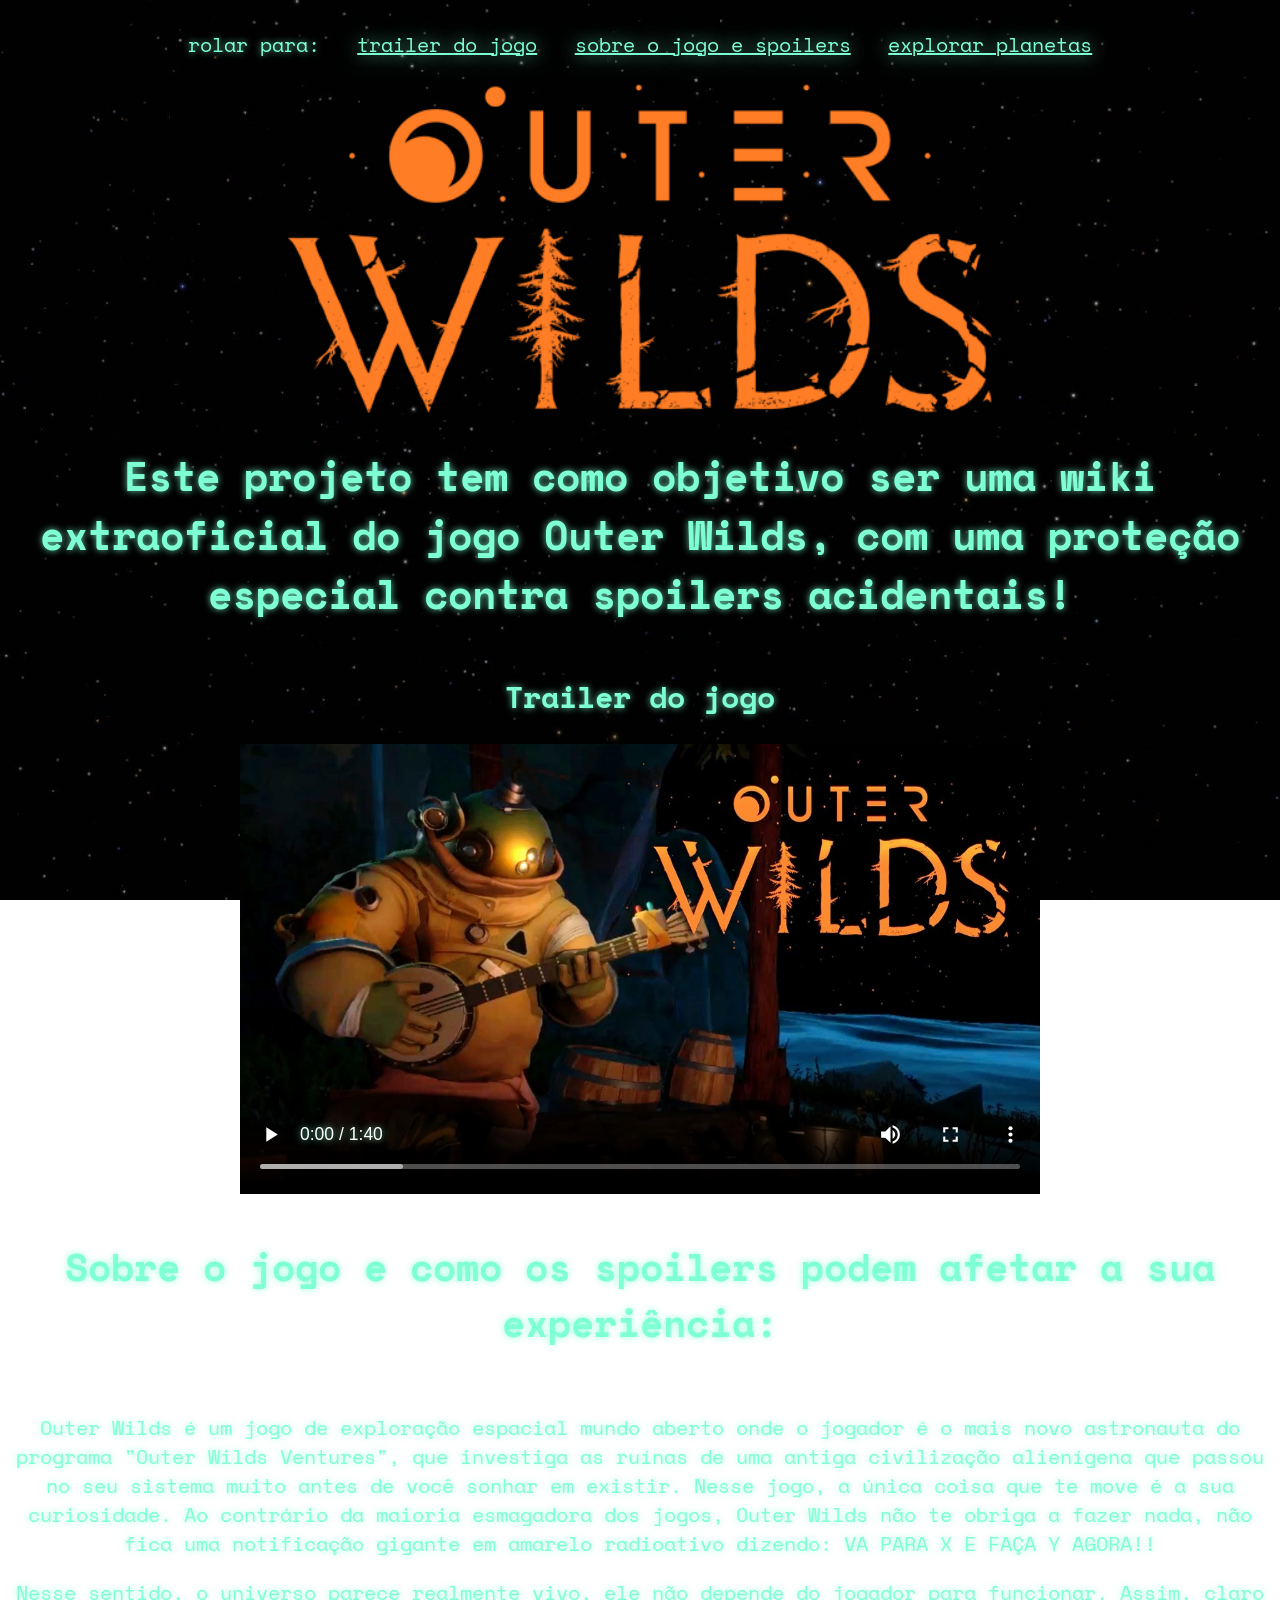
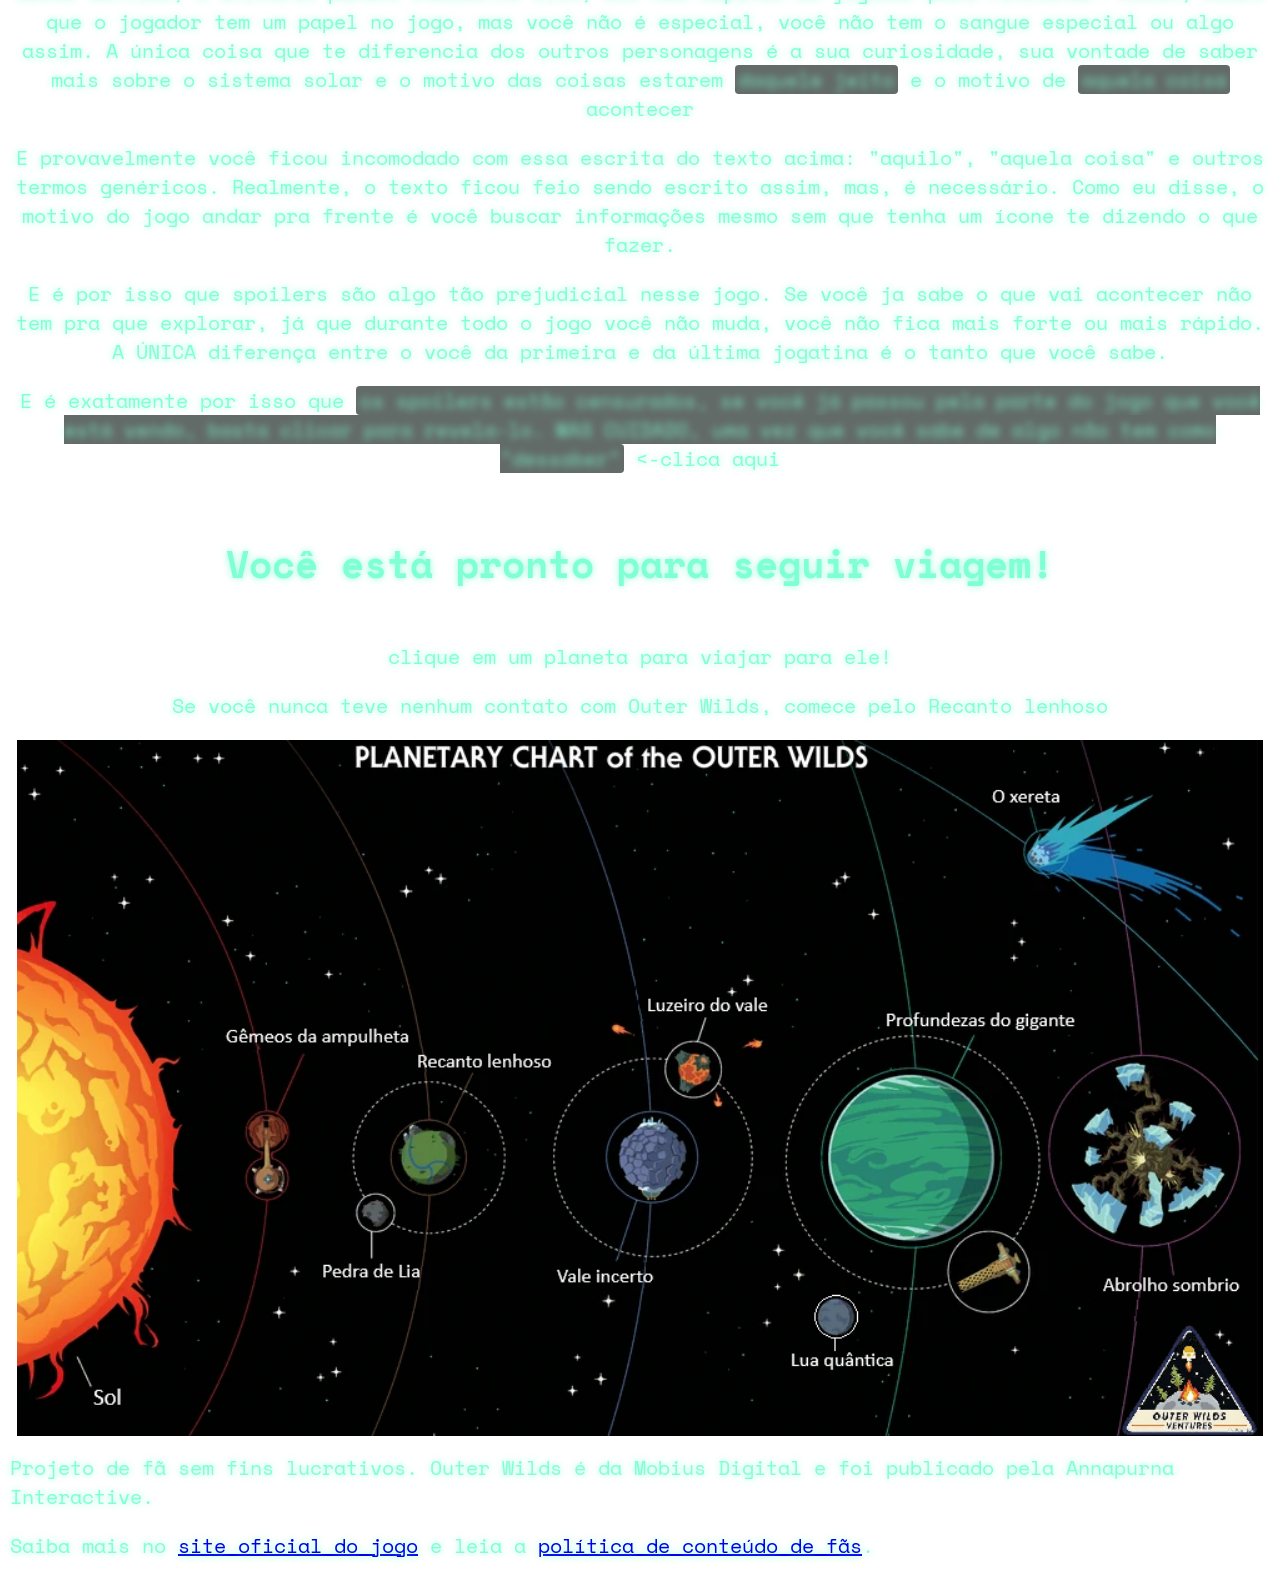
<file: index.html>
<!DOCTYPE html>
<html lang="pt-BR">
<head>
    <meta charset="UTF-8">
    <title>Outer Wilds</title>
    <link href="https://fonts.googleapis.com/css2?family=Space+Mono&display=swap" rel="stylesheet">
    <link rel="icon" type="image/jpg" href="assets/images/favicon.jpg">
    <link rel="stylesheet" href="css/style.css">
</head>
<body>

    <header>
        <!--levar pra um canto especifico da pagina direto-->
            <ul class="listahorizontal rolardentrodapagina">
                <li>rolar para: </li>
                <li><a href="#trailer">trailer do jogo</a></li>
                <li><a href="#sobreojogoespoilers">sobre o jogo e spoilers</a></li>
                <li><a href="#irparaplanetas">explorar planetas</a></li>
            </ul>
        <img src="assets/images/nome.png" alt="nome do jogo estilizado">
        <h1>Este projeto tem como objetivo ser uma wiki extraoficial do jogo Outer Wilds, com uma proteção especial contra spoilers acidentais!</h1>
    </header>

    <main>
        <!--trailer-->
        <section id="trailer">
            <h2>Trailer do jogo</h2>
            <!-- escolhi o preload="metadata" porque o video não precisa ser carregado inteiro assim que a pagina é aberta(o video é opcional), mas, acho interessante que algumas informações basicas sejam carregadas logo. -->
            <video controls width="640" preload="metadata" poster="assets/images/trailer-capa.jpg">
                <source src="assets/video/trailer-reveal.webm" type="video/webm">
                <source src="assets/video/trailer-reveal.mp4" type="video/mp4">
                <!-- não faz sentido colocar legendas nesse video, é so música instrumental -->
                <p>Seu navegador não suporta a reprodução deste vídeo.</p>
            </video>
        </section>
        <!--sobre o jogo-->
        <section id="sobreojogoespoilers">
            <h3 class="letrasmaiores maisespaçobaixo">Sobre o jogo e como os spoilers podem afetar a sua experiência:</h3>
            <p>Outer Wilds é um jogo de exploração espacial mundo aberto onde o jogador é o mais novo astronauta do programa "Outer Wilds Ventures", que investiga as ruínas de uma antiga civilização alienígena que passou no seu sistema muito antes de você sonhar em existir. Nesse jogo, a única coisa que te move é a sua curiosidade.
                Ao contrário da maioria esmagadora dos jogos, Outer Wilds não te obriga a fazer nada, não fica uma notificação gigante em amarelo radioativo dizendo: VA PARA X E FAÇA Y AGORA!!</p>
            <p>Nesse sentido, o universo parece realmente vivo, ele não depende do jogador para funcionar. Assim, claro que o jogador tem um papel no jogo, mas você não é especial, você não tem o sangue especial ou algo assim. A única coisa que te diferencia dos outros personagens é a sua curiosidade, sua vontade de saber mais sobre o sistema solar e o motivo das coisas estarem ||daquele jeito|| e o motivo de ||aquela coisa|| acontecer</p>
            <p>E provavelmente você ficou incomodado com essa escrita do texto acima: "aquilo", "aquela coisa" e outros termos genéricos. Realmente, o texto ficou feio sendo escrito assim, mas, é necessário.
                Como eu disse, o motivo do jogo andar pra frente é você buscar informações mesmo sem que tenha um ícone te dizendo o que fazer.</p>
            <p>E é por isso que spoilers são algo tão prejudicial nesse jogo. Se você ja sabe o que vai acontecer não tem pra que explorar, já que durante todo o jogo você não muda, você não fica mais forte ou mais rápido. A ÚNICA diferença entre o você da primeira e da última jogatina é o tanto que você sabe.</p>
            <p>E é exatamente por isso que ||os spoilers estão censurados, se você já passou pela parte do jogo que você está vendo, basta clicar para revela-lo. MAS CUIDADO, uma vez que você sabe de algo não tem como "dessaber"|| <-clica aqui</p>
        </section>
        <!--viajar-->
        <section id="irparaplanetas">
            <h4 class="letrasmaiores maisespaçocima">Você está pronto para seguir viagem!</h4>
            <p>clique em um planeta para viajar para ele!</p>
            <p>Se você nunca teve nenhum contato com Outer Wilds, comece pelo Recanto lenhoso</p>
            <img src="assets/images/mapa_sistema_solar.png" alt="Sistema solar natal dos hearthianos" usemap="#planetary-chart-of-the-Outer-Wilds">
            <map name="planetary-chart-of-the-Outer-Wilds">
                <area shape="circle" coords="0,333,120" href="planetas-html/sol.html" alt="sol">
                <area shape="circle" coords="200,350,16" href="planetas-html/gemeosdaampulheta.html" alt="gemeos da ampulheta-calido">
                <area shape="circle" coords="200,314,15" href="planetas-html/gemeosdaampulheta.html" alt="gemeos da ampulheta-cinzento">
                <area shape="circle" coords="330,333,22" href="planetas-html/recantolenhoso.html" alt="recanto lenhoso">
                <area shape="circle" coords="286,379,11" href="planetas-html/pedradelia.html" alt="pedra de lia">
                <area shape="circle" coords="508,333,27" href="planetas-html/valeincerto.html" alt="vale incerto">
                <area shape="circle" coords="540,264,15" href="planetas-html/luzeirodovale.html" alt="luzeiro do vale">
                <area shape="circle" coords="716,333,66" href="planetas-html/profundezasdogigante.html" alt="profundezas do gigante">
                <area shape="circle" coords="656,462,15" href="planetas-html/luaquantica.html" alt="lua quantica">
                <area shape="circle" coords="897,333,70" href="planetas-html/abrolhosombrio.html" alt="abrolho sombrio">
                <area shape="circle" coords="820,93,14" href="planetas-html/oxereta.html" alt="o xereta">
            </map>
        </section>
        <footer>
            <p>Projeto de fã sem fins lucrativos. Outer Wilds é da Mobius Digital e foi publicado pela Annapurna Interactive.</p>
            <p>Saiba mais no <a href="https://www.mobiusdigitalgames.com/outer-wilds.html" target="_blank" rel="noopener noreferrer">site oficial do jogo</a> e leia a <a href="https://www.mobiusdigitalgames.com/fan-content-policy.html" target="_blank" rel="noopener noreferrer">política de conteúdo de fãs</a>.</p>
        </footer>
    </main>
    <script src="js/spoiler.js"></script>
</body>
</htmL>
</file>
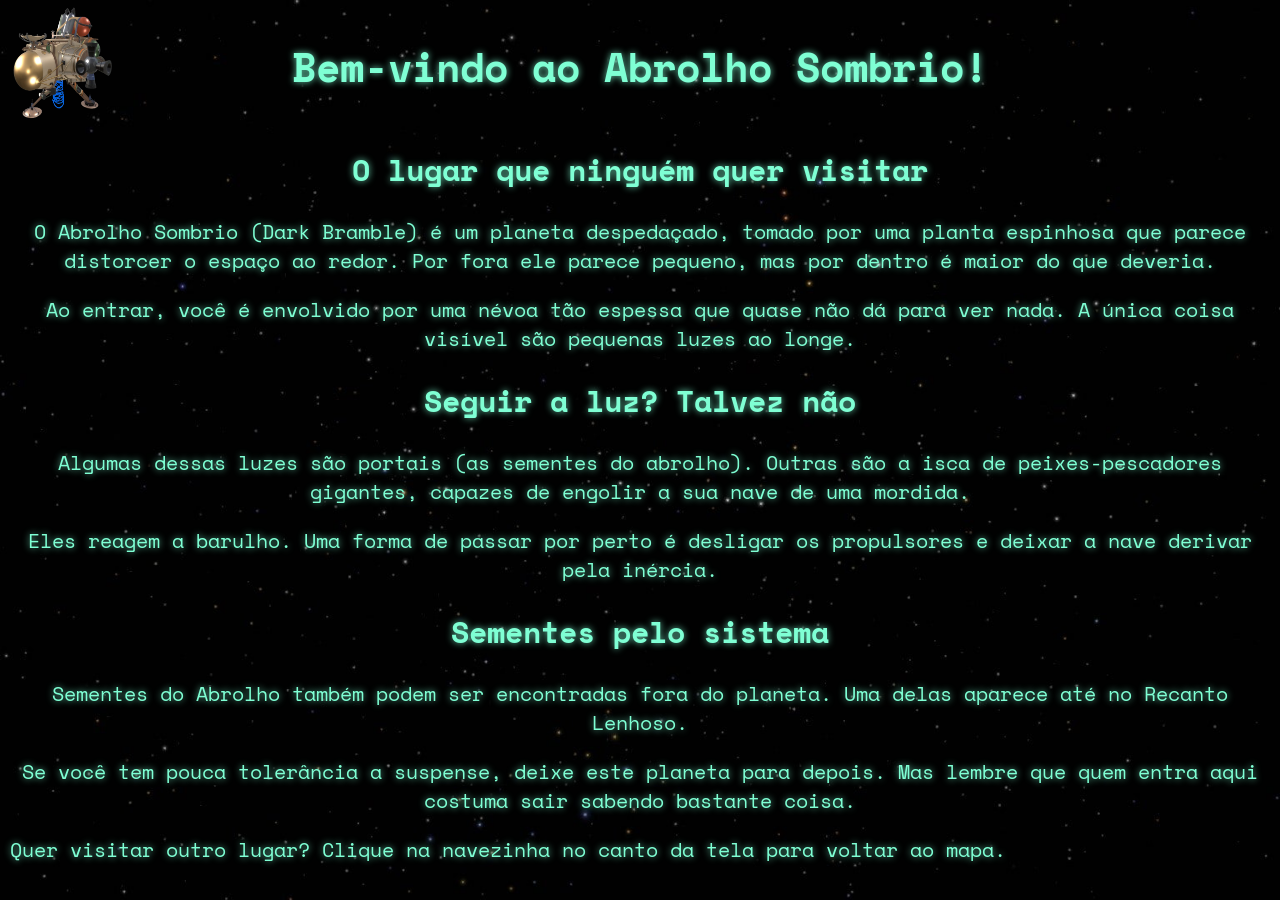
<file: planetas-html/abrolhosombrio.html>
<!DOCTYPE html>
<html lang="pt-BR">
<head>
    <meta charset="UTF-8">
    <meta name="viewport" content="width=device-width, initial-scale=1">
    <title>Outer Wilds - Abrolho Sombrio</title>
    <link href="https://fonts.googleapis.com/css2?family=Space+Mono&display=swap" rel="stylesheet">
    <link rel="icon" type="image/jpeg" href="../assets/images/favicon.jpg">
    <link rel="stylesheet" href="../css/style.css">
</head>
    <body>
        <header>
            <a href="mapa.html" class="botaonave imagemlinkaumenta">
                <img src="../assets/images/naveow.png" alt="Voltar ao mapa do sistema solar" width="400" height="400">
            </a>
            <h1>Bem-vindo ao Abrolho Sombrio!</h1>
        </header>
        <main>
            <section>
                <h2>O lugar que ninguém quer visitar</h2>
                <p>O Abrolho Sombrio (Dark Bramble) é um planeta despedaçado, tomado por uma planta espinhosa que parece distorcer o espaço ao redor. Por fora ele parece pequeno, mas por dentro é maior do que deveria.</p>
                <p>Ao entrar, você é envolvido por uma névoa tão espessa que quase não dá para ver nada. A única coisa visível são pequenas luzes ao longe.</p>
            </section>
            <section>
                <h2>Seguir a luz? Talvez não</h2>
                <p>Algumas dessas luzes são portais (as sementes do abrolho). Outras são a isca de peixes-pescadores gigantes, capazes de engolir a sua nave de uma mordida.</p>
                <p>Eles reagem a barulho. Uma forma de passar por perto é desligar os propulsores e deixar a nave derivar pela inércia.</p>
            </section>
            <section>
                <h2>Sementes pelo sistema</h2>
                <p>Sementes do Abrolho também podem ser encontradas fora do planeta. Uma delas aparece até no Recanto Lenhoso.</p>
                <p>Se você tem pouca tolerância a suspense, deixe este planeta para depois. Mas lembre que quem entra aqui costuma sair sabendo bastante coisa.</p>
            </section>
            <p>Quer visitar outro lugar? Clique na navezinha no canto da tela para voltar ao mapa.</p>
        </main>
        <script src="../js/spoiler.js"></script>
    </body>
</html>
</file>
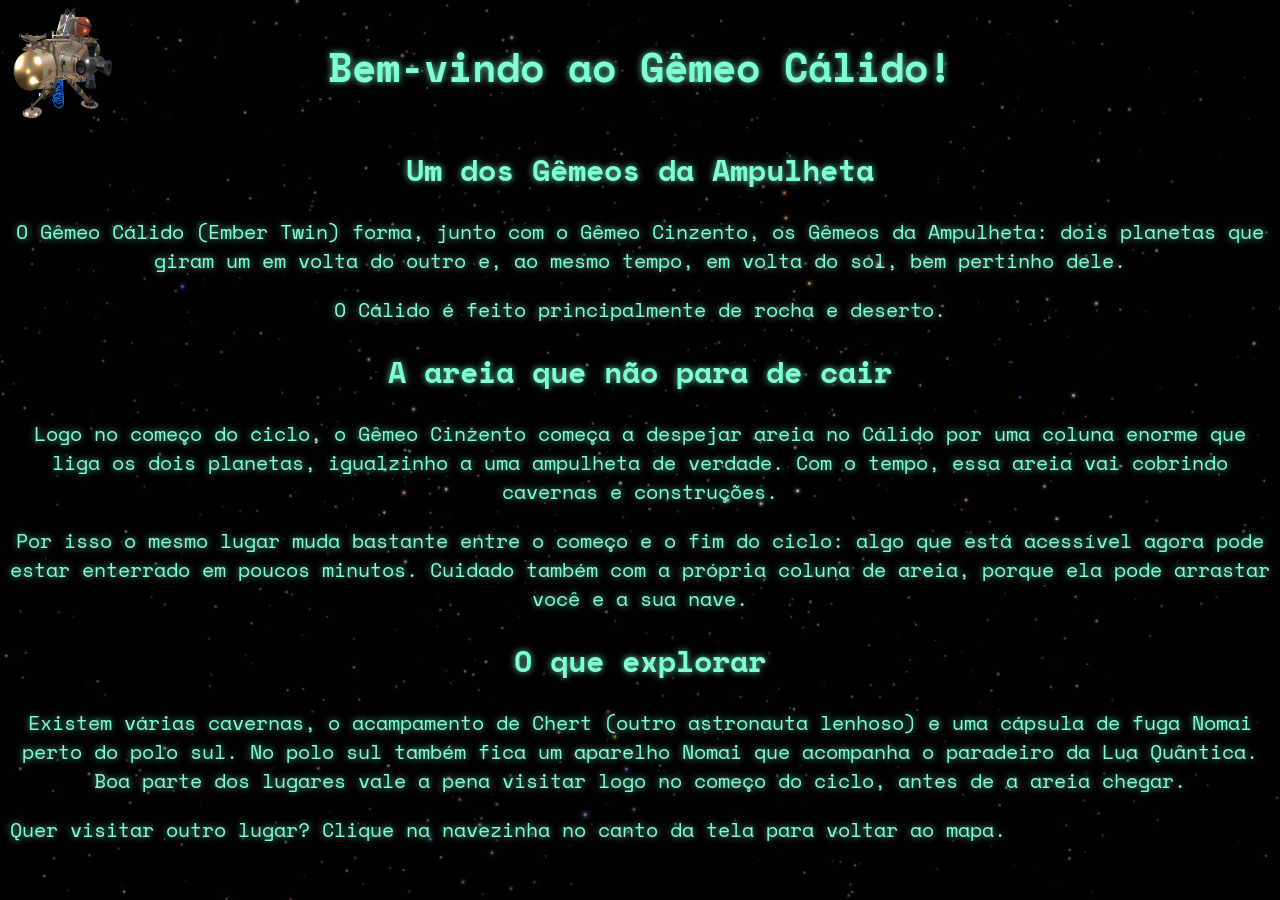
<file: planetas-html/gemeocalido.html>
<!DOCTYPE html>
<html lang="pt-BR">
<head>
    <meta charset="UTF-8">
    <meta name="viewport" content="width=device-width, initial-scale=1">
    <title>Outer Wilds - Gêmeo Cálido</title>
    <link href="https://fonts.googleapis.com/css2?family=Space+Mono&display=swap" rel="stylesheet">
    <link rel="icon" type="image/jpeg" href="../assets/images/favicon.jpg">
    <link rel="stylesheet" href="../css/style.css">
</head>
    <body>
        <header>
            <a href="mapa.html" class="botaonave imagemlinkaumenta">
                <img src="../assets/images/naveow.png" alt="Voltar ao mapa do sistema solar" width="400" height="400">
            </a>
            <h1>Bem-vindo ao Gêmeo Cálido!</h1>
        </header>
        <main>
            <section>
                <h2>Um dos Gêmeos da Ampulheta</h2>
                <p>O Gêmeo Cálido (Ember Twin) forma, junto com o Gêmeo Cinzento, os Gêmeos da Ampulheta: dois planetas que giram um em volta do outro e, ao mesmo tempo, em volta do sol, bem pertinho dele.</p>
                <p>O Cálido é feito principalmente de rocha e deserto.</p>
            </section>
            <section>
                <h2>A areia que não para de cair</h2>
                <p>Logo no começo do ciclo, o Gêmeo Cinzento começa a despejar areia no Cálido por uma coluna enorme que liga os dois planetas, igualzinho a uma ampulheta de verdade. Com o tempo, essa areia vai cobrindo cavernas e construções.</p>
                <p>Por isso o mesmo lugar muda bastante entre o começo e o fim do ciclo: algo que está acessível agora pode estar enterrado em poucos minutos. Cuidado também com a própria coluna de areia, porque ela pode arrastar você e a sua nave.</p>
            </section>
            <section>
                <h2>O que explorar</h2>
                <p>Existem várias cavernas, o acampamento de Chert (outro astronauta lenhoso) e uma cápsula de fuga Nomai perto do polo sul. No polo sul também fica um aparelho Nomai que acompanha o paradeiro da Lua Quântica. Boa parte dos lugares vale a pena visitar logo no começo do ciclo, antes de a areia chegar.</p>
            </section>
            <p>Quer visitar outro lugar? Clique na navezinha no canto da tela para voltar ao mapa.</p>
        </main>
        <script src="../js/spoiler.js"></script>
    </body>
</html>
</file>
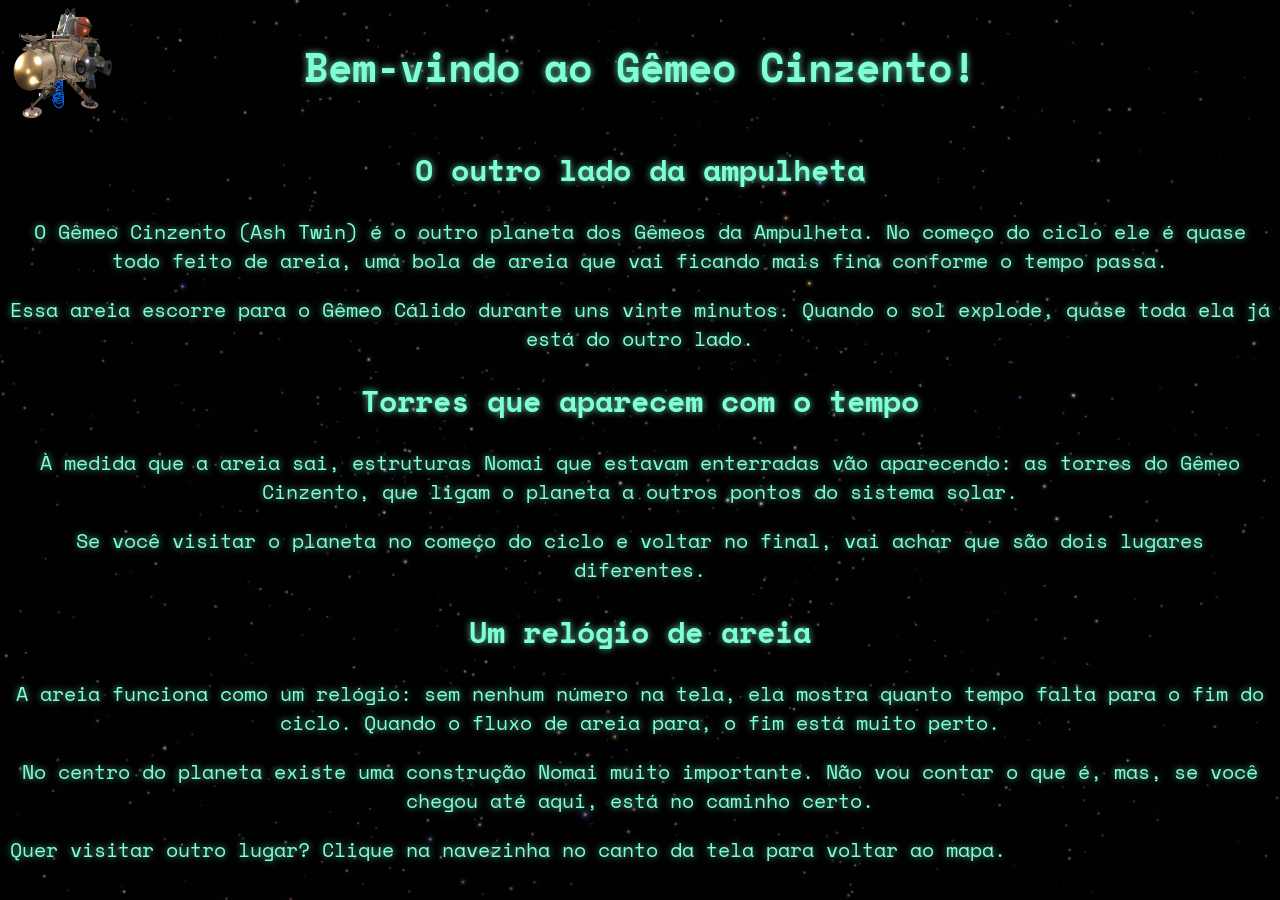
<file: planetas-html/gemeocinzento.html>
<!DOCTYPE html>
<html lang="pt-BR">
<head>
    <meta charset="UTF-8">
    <meta name="viewport" content="width=device-width, initial-scale=1">
    <title>Outer Wilds - Gêmeo Cinzento</title>
    <link href="https://fonts.googleapis.com/css2?family=Space+Mono&display=swap" rel="stylesheet">
    <link rel="icon" type="image/jpeg" href="../assets/images/favicon.jpg">
    <link rel="stylesheet" href="../css/style.css">
</head>
    <body>
        <header>
            <a href="mapa.html" class="botaonave imagemlinkaumenta">
                <img src="../assets/images/naveow.png" alt="Voltar ao mapa do sistema solar" width="400" height="400">
            </a>
            <h1>Bem-vindo ao Gêmeo Cinzento!</h1>
        </header>
        <main>
            <section>
                <h2>O outro lado da ampulheta</h2>
                <p>O Gêmeo Cinzento (Ash Twin) é o outro planeta dos Gêmeos da Ampulheta. No começo do ciclo ele é quase todo feito de areia, uma bola de areia que vai ficando mais fina conforme o tempo passa.</p>
                <p>Essa areia escorre para o Gêmeo Cálido durante uns vinte minutos. Quando o sol explode, quase toda ela já está do outro lado.</p>
            </section>
            <section>
                <h2>Torres que aparecem com o tempo</h2>
                <p>À medida que a areia sai, estruturas Nomai que estavam enterradas vão aparecendo: as torres do Gêmeo Cinzento, que ligam o planeta a outros pontos do sistema solar.</p>
                <p>Se você visitar o planeta no começo do ciclo e voltar no final, vai achar que são dois lugares diferentes.</p>
            </section>
            <section>
                <h2>Um relógio de areia</h2>
                <p>A areia funciona como um relógio: sem nenhum número na tela, ela mostra quanto tempo falta para o fim do ciclo. Quando o fluxo de areia para, o fim está muito perto.</p>
                <p>No centro do planeta existe uma construção Nomai muito importante. Não vou contar o que é, mas, se você chegou até aqui, está no caminho certo.</p>
            </section>
            <p>Quer visitar outro lugar? Clique na navezinha no canto da tela para voltar ao mapa.</p>
        </main>
        <script src="../js/spoiler.js"></script>
    </body>
</html>
</file>
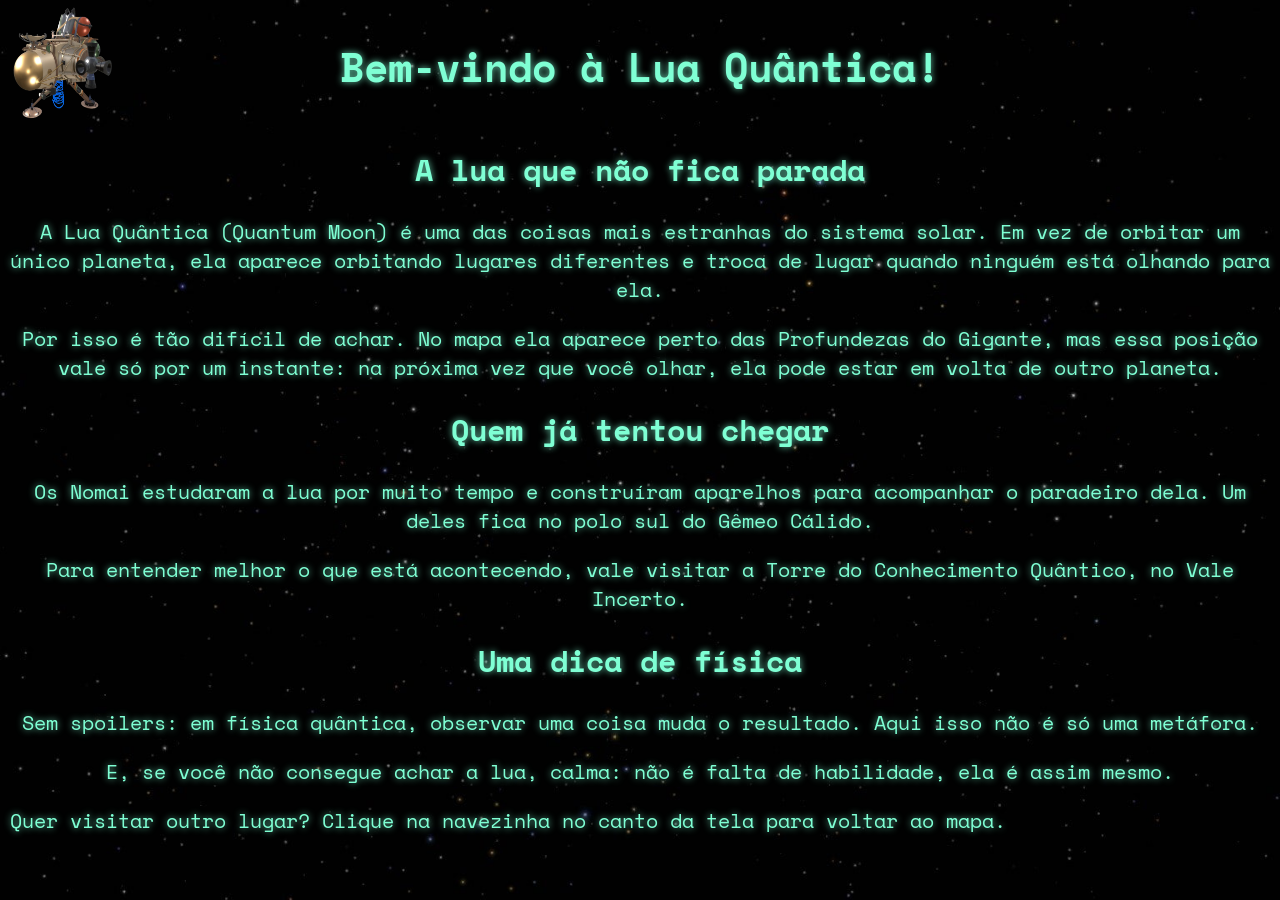
<file: planetas-html/luaquantica.html>
<!DOCTYPE html>
<html lang="pt-BR">
<head>
    <meta charset="UTF-8">
    <meta name="viewport" content="width=device-width, initial-scale=1">
    <title>Outer Wilds - Lua Quântica</title>
    <link href="https://fonts.googleapis.com/css2?family=Space+Mono&display=swap" rel="stylesheet">
    <link rel="icon" type="image/jpeg" href="../assets/images/favicon.jpg">
    <link rel="stylesheet" href="../css/style.css">
</head>
    <body>
        <header>
            <a href="mapa.html" class="botaonave imagemlinkaumenta">
                <img src="../assets/images/naveow.png" alt="Voltar ao mapa do sistema solar" width="400" height="400">
            </a>
            <h1>Bem-vindo à Lua Quântica!</h1>
        </header>
        <main>
            <section>
                <h2>A lua que não fica parada</h2>
                <p>A Lua Quântica (Quantum Moon) é uma das coisas mais estranhas do sistema solar. Em vez de orbitar um único planeta, ela aparece orbitando lugares diferentes e troca de lugar quando ninguém está olhando para ela.</p>
                <p>Por isso é tão difícil de achar. No mapa ela aparece perto das Profundezas do Gigante, mas essa posição vale só por um instante: na próxima vez que você olhar, ela pode estar em volta de outro planeta.</p>
            </section>
            <section>
                <h2>Quem já tentou chegar</h2>
                <p>Os Nomai estudaram a lua por muito tempo e construíram aparelhos para acompanhar o paradeiro dela. Um deles fica no polo sul do Gêmeo Cálido.</p>
                <p>Para entender melhor o que está acontecendo, vale visitar a Torre do Conhecimento Quântico, no Vale Incerto.</p>
            </section>
            <section>
                <h2>Uma dica de física</h2>
                <p>Sem spoilers: em física quântica, observar uma coisa muda o resultado. Aqui isso não é só uma metáfora.</p>
                <p>E, se você não consegue achar a lua, calma: não é falta de habilidade, ela é assim mesmo.</p>
            </section>
            <p>Quer visitar outro lugar? Clique na navezinha no canto da tela para voltar ao mapa.</p>
        </main>
        <script src="../js/spoiler.js"></script>
    </body>
</html>
</file>
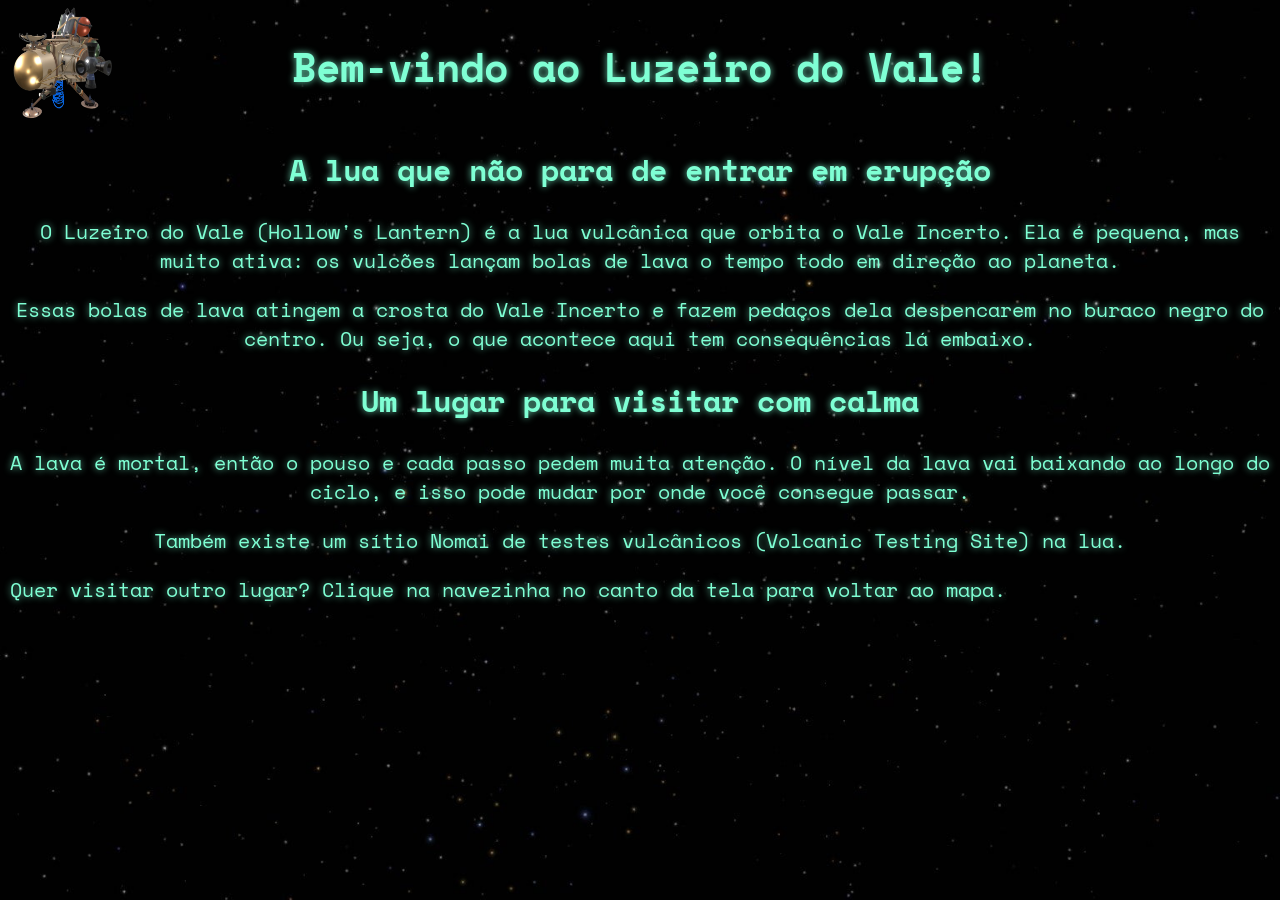
<file: planetas-html/luzeirodovale.html>
<!DOCTYPE html>
<html lang="pt-BR">
<head>
    <meta charset="UTF-8">
    <meta name="viewport" content="width=device-width, initial-scale=1">
    <title>Outer Wilds - Luzeiro do Vale</title>
    <link href="https://fonts.googleapis.com/css2?family=Space+Mono&display=swap" rel="stylesheet">
    <link rel="icon" type="image/jpeg" href="../assets/images/favicon.jpg">
    <link rel="stylesheet" href="../css/style.css">
</head>
    <body>
        <header>
            <a href="mapa.html" class="botaonave imagemlinkaumenta">
                <img src="../assets/images/naveow.png" alt="Voltar ao mapa do sistema solar" width="400" height="400">
            </a>
            <h1>Bem-vindo ao Luzeiro do Vale!</h1>
        </header>
        <main>
            <section>
                <h2>A lua que não para de entrar em erupção</h2>
                <p>O Luzeiro do Vale (Hollow's Lantern) é a lua vulcânica que orbita o Vale Incerto. Ela é pequena, mas muito ativa: os vulcões lançam bolas de lava o tempo todo em direção ao planeta.</p>
                <p>Essas bolas de lava atingem a crosta do Vale Incerto e fazem pedaços dela despencarem no buraco negro do centro. Ou seja, o que acontece aqui tem consequências lá embaixo.</p>
            </section>
            <section>
                <h2>Um lugar para visitar com calma</h2>
                <p>A lava é mortal, então o pouso e cada passo pedem muita atenção. O nível da lava vai baixando ao longo do ciclo, e isso pode mudar por onde você consegue passar.</p>
                <p>Também existe um sítio Nomai de testes vulcânicos (Volcanic Testing Site) na lua.</p>
            </section>
            <p>Quer visitar outro lugar? Clique na navezinha no canto da tela para voltar ao mapa.</p>
        </main>
        <script src="../js/spoiler.js"></script>
    </body>
</html>
</file>
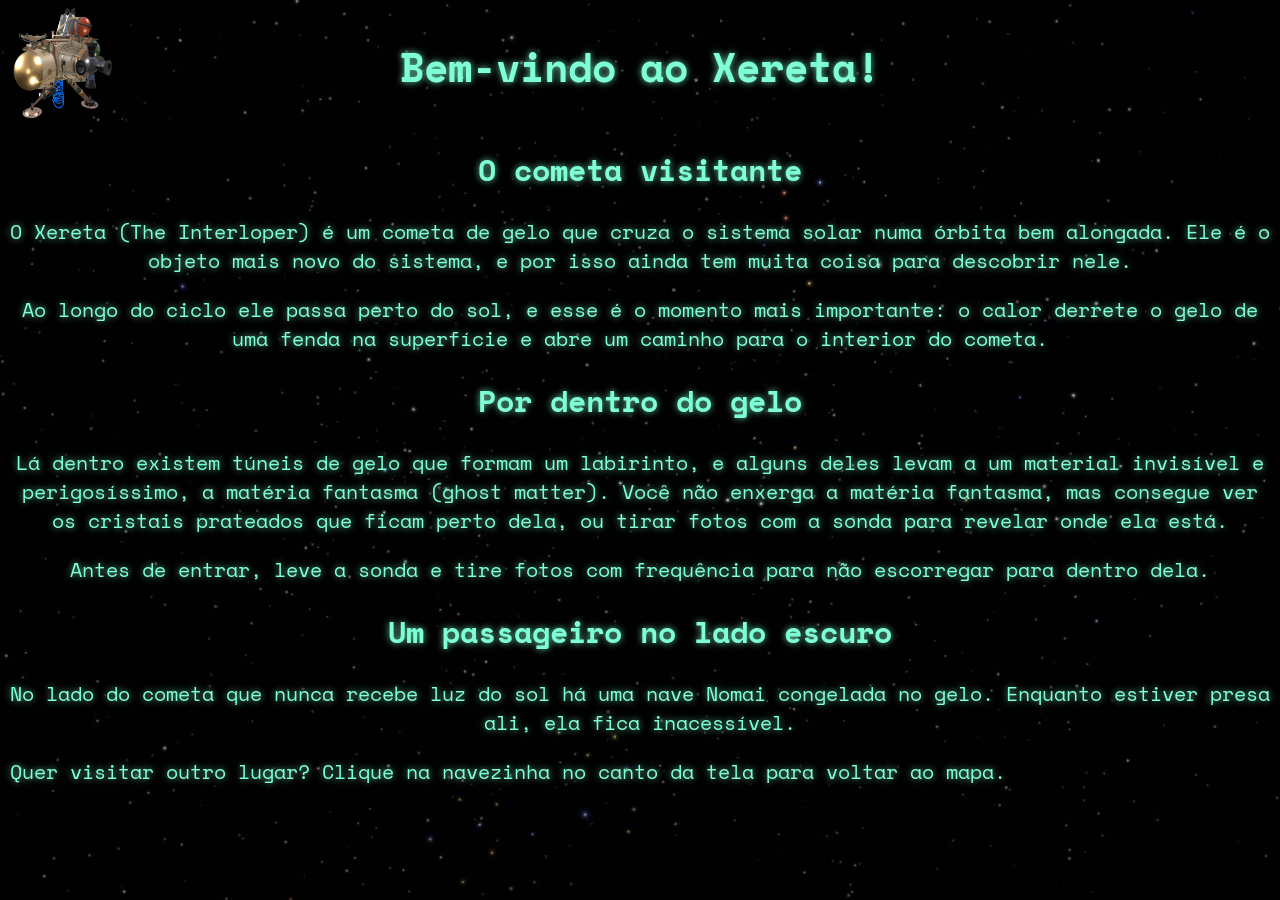
<file: planetas-html/oxereta.html>
<!DOCTYPE html>
<html lang="pt-BR">
<head>
    <meta charset="UTF-8">
    <meta name="viewport" content="width=device-width, initial-scale=1">
    <title>Outer Wilds - O Xereta</title>
    <link href="https://fonts.googleapis.com/css2?family=Space+Mono&display=swap" rel="stylesheet">
    <link rel="icon" type="image/jpeg" href="../assets/images/favicon.jpg">
    <link rel="stylesheet" href="../css/style.css">
</head>
    <body>
        <header>
            <a href="mapa.html" class="botaonave imagemlinkaumenta">
                <img src="../assets/images/naveow.png" alt="Voltar ao mapa do sistema solar" width="400" height="400">
            </a>
            <h1>Bem-vindo ao Xereta!</h1>
        </header>
        <main>
            <section>
                <h2>O cometa visitante</h2>
                <p>O Xereta (The Interloper) é um cometa de gelo que cruza o sistema solar numa órbita bem alongada. Ele é o objeto mais novo do sistema, e por isso ainda tem muita coisa para descobrir nele.</p>
                <p>Ao longo do ciclo ele passa perto do sol, e esse é o momento mais importante: o calor derrete o gelo de uma fenda na superfície e abre um caminho para o interior do cometa.</p>
            </section>
            <section>
                <h2>Por dentro do gelo</h2>
                <p>Lá dentro existem túneis de gelo que formam um labirinto, e alguns deles levam a um material invisível e perigosíssimo, a matéria fantasma (ghost matter). Você não enxerga a matéria fantasma, mas consegue ver os cristais prateados que ficam perto dela, ou tirar fotos com a sonda para revelar onde ela está.</p>
                <p>Antes de entrar, leve a sonda e tire fotos com frequência para não escorregar para dentro dela.</p>
            </section>
            <section>
                <h2>Um passageiro no lado escuro</h2>
                <p>No lado do cometa que nunca recebe luz do sol há uma nave Nomai congelada no gelo. Enquanto estiver presa ali, ela fica inacessível.</p>
            </section>
            <p>Quer visitar outro lugar? Clique na navezinha no canto da tela para voltar ao mapa.</p>
        </main>
        <script src="../js/spoiler.js"></script>
    </body>
</html>
</file>
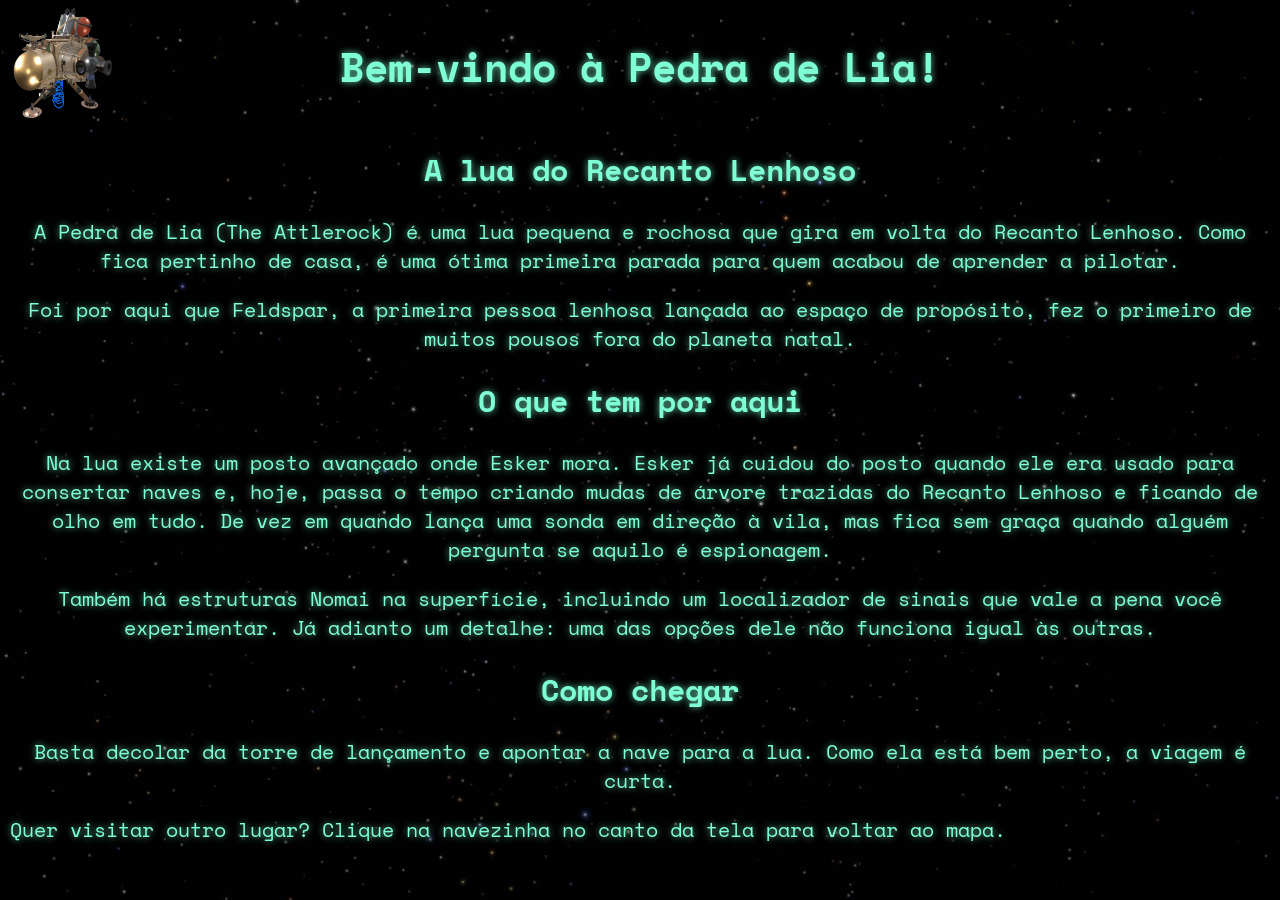
<file: planetas-html/pedradelia.html>
<!DOCTYPE html>
<html lang="pt-BR">
<head>
    <meta charset="UTF-8">
    <meta name="viewport" content="width=device-width, initial-scale=1">
    <title>Outer Wilds - Pedra de Lia</title>
    <link href="https://fonts.googleapis.com/css2?family=Space+Mono&display=swap" rel="stylesheet">
    <link rel="icon" type="image/jpeg" href="../assets/images/favicon.jpg">
    <link rel="stylesheet" href="../css/style.css">
</head>
    <body>
        <header>
            <a href="mapa.html" class="botaonave imagemlinkaumenta">
                <img src="../assets/images/naveow.png" alt="Voltar ao mapa do sistema solar" width="400" height="400">
            </a>
            <h1>Bem-vindo à Pedra de Lia!</h1>
        </header>
        <main>
            <section>
                <h2>A lua do Recanto Lenhoso</h2>
                <p>A Pedra de Lia (The Attlerock) é uma lua pequena e rochosa que gira em volta do Recanto Lenhoso. Como fica pertinho de casa, é uma ótima primeira parada para quem acabou de aprender a pilotar.</p>
                <p>Foi por aqui que Feldspar, a primeira pessoa lenhosa lançada ao espaço de propósito, fez o primeiro de muitos pousos fora do planeta natal.</p>
            </section>
            <section>
                <h2>O que tem por aqui</h2>
                <p>Na lua existe um posto avançado onde Esker mora. Esker já cuidou do posto quando ele era usado para consertar naves e, hoje, passa o tempo criando mudas de árvore trazidas do Recanto Lenhoso e ficando de olho em tudo. De vez em quando lança uma sonda em direção à vila, mas fica sem graça quando alguém pergunta se aquilo é espionagem.</p>
                <p>Também há estruturas Nomai na superfície, incluindo um localizador de sinais que vale a pena você experimentar. Já adianto um detalhe: uma das opções dele não funciona igual às outras.</p>
            </section>
            <section>
                <h2>Como chegar</h2>
                <p>Basta decolar da torre de lançamento e apontar a nave para a lua. Como ela está bem perto, a viagem é curta.</p>
            </section>
            <p>Quer visitar outro lugar? Clique na navezinha no canto da tela para voltar ao mapa.</p>
        </main>
        <script src="../js/spoiler.js"></script>
    </body>
</html>
</file>
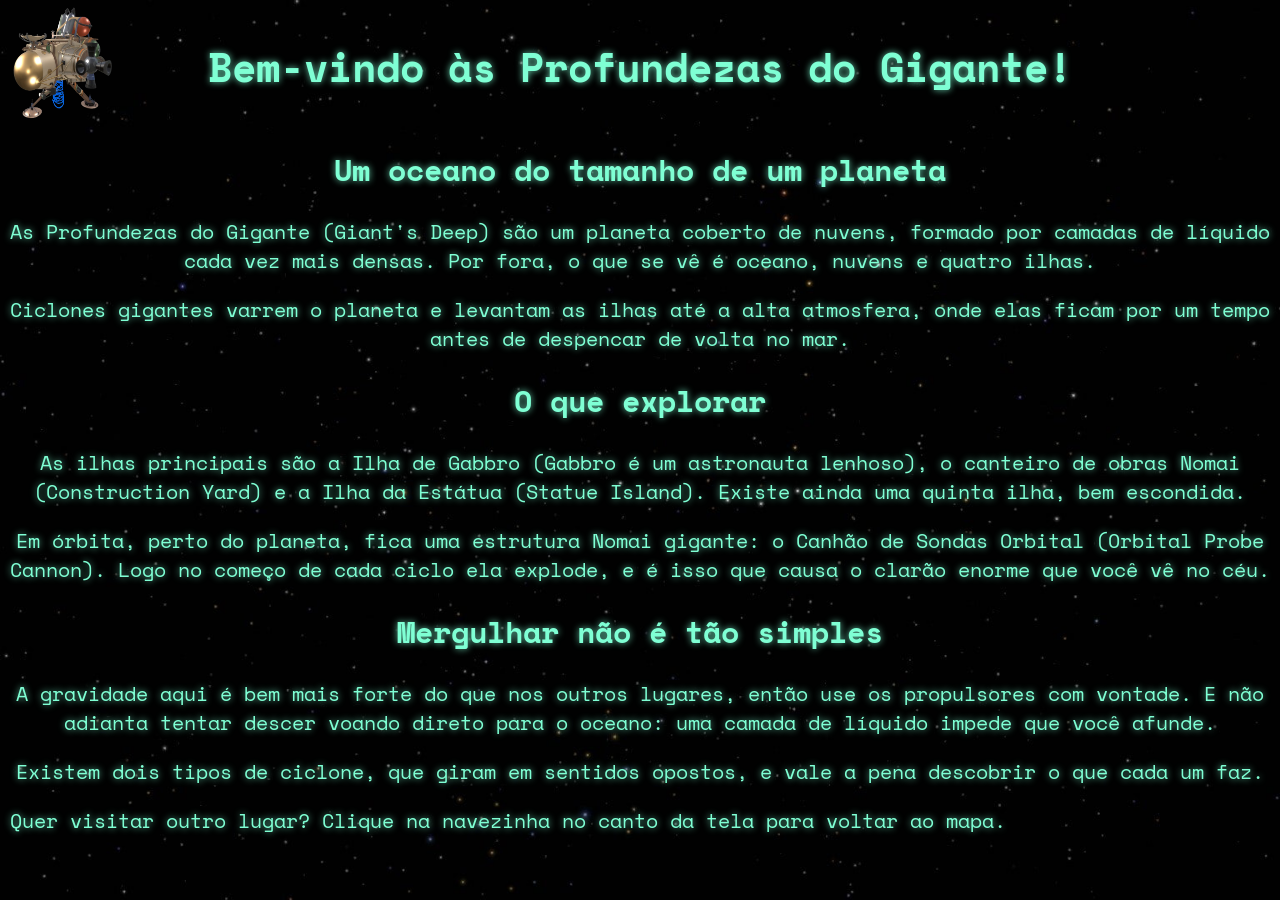
<file: planetas-html/profundezasdogigante.html>
<!DOCTYPE html>
<html lang="pt-BR">
<head>
    <meta charset="UTF-8">
    <meta name="viewport" content="width=device-width, initial-scale=1">
    <title>Outer Wilds - Profundezas do Gigante</title>
    <link href="https://fonts.googleapis.com/css2?family=Space+Mono&display=swap" rel="stylesheet">
    <link rel="icon" type="image/jpeg" href="../assets/images/favicon.jpg">
    <link rel="stylesheet" href="../css/style.css">
</head>
    <body>
        <header>
            <a href="mapa.html" class="botaonave imagemlinkaumenta">
                <img src="../assets/images/naveow.png" alt="Voltar ao mapa do sistema solar" width="400" height="400">
            </a>
            <h1>Bem-vindo às Profundezas do Gigante!</h1>
        </header>
        <main>
            <section>
                <h2>Um oceano do tamanho de um planeta</h2>
                <p>As Profundezas do Gigante (Giant's Deep) são um planeta coberto de nuvens, formado por camadas de líquido cada vez mais densas. Por fora, o que se vê é oceano, nuvens e quatro ilhas.</p>
                <p>Ciclones gigantes varrem o planeta e levantam as ilhas até a alta atmosfera, onde elas ficam por um tempo antes de despencar de volta no mar.</p>
            </section>
            <section>
                <h2>O que explorar</h2>
                <p>As ilhas principais são a Ilha de Gabbro (Gabbro é um astronauta lenhoso), o canteiro de obras Nomai (Construction Yard) e a Ilha da Estátua (Statue Island). Existe ainda uma quinta ilha, bem escondida.</p>
                <p>Em órbita, perto do planeta, fica uma estrutura Nomai gigante: o Canhão de Sondas Orbital (Orbital Probe Cannon). Logo no começo de cada ciclo ela explode, e é isso que causa o clarão enorme que você vê no céu.</p>
            </section>
            <section>
                <h2>Mergulhar não é tão simples</h2>
                <p>A gravidade aqui é bem mais forte do que nos outros lugares, então use os propulsores com vontade. E não adianta tentar descer voando direto para o oceano: uma camada de líquido impede que você afunde.</p>
                <p>Existem dois tipos de ciclone, que giram em sentidos opostos, e vale a pena descobrir o que cada um faz.</p>
            </section>
            <p>Quer visitar outro lugar? Clique na navezinha no canto da tela para voltar ao mapa.</p>
        </main>
        <script src="../js/spoiler.js"></script>
    </body>
</html>
</file>
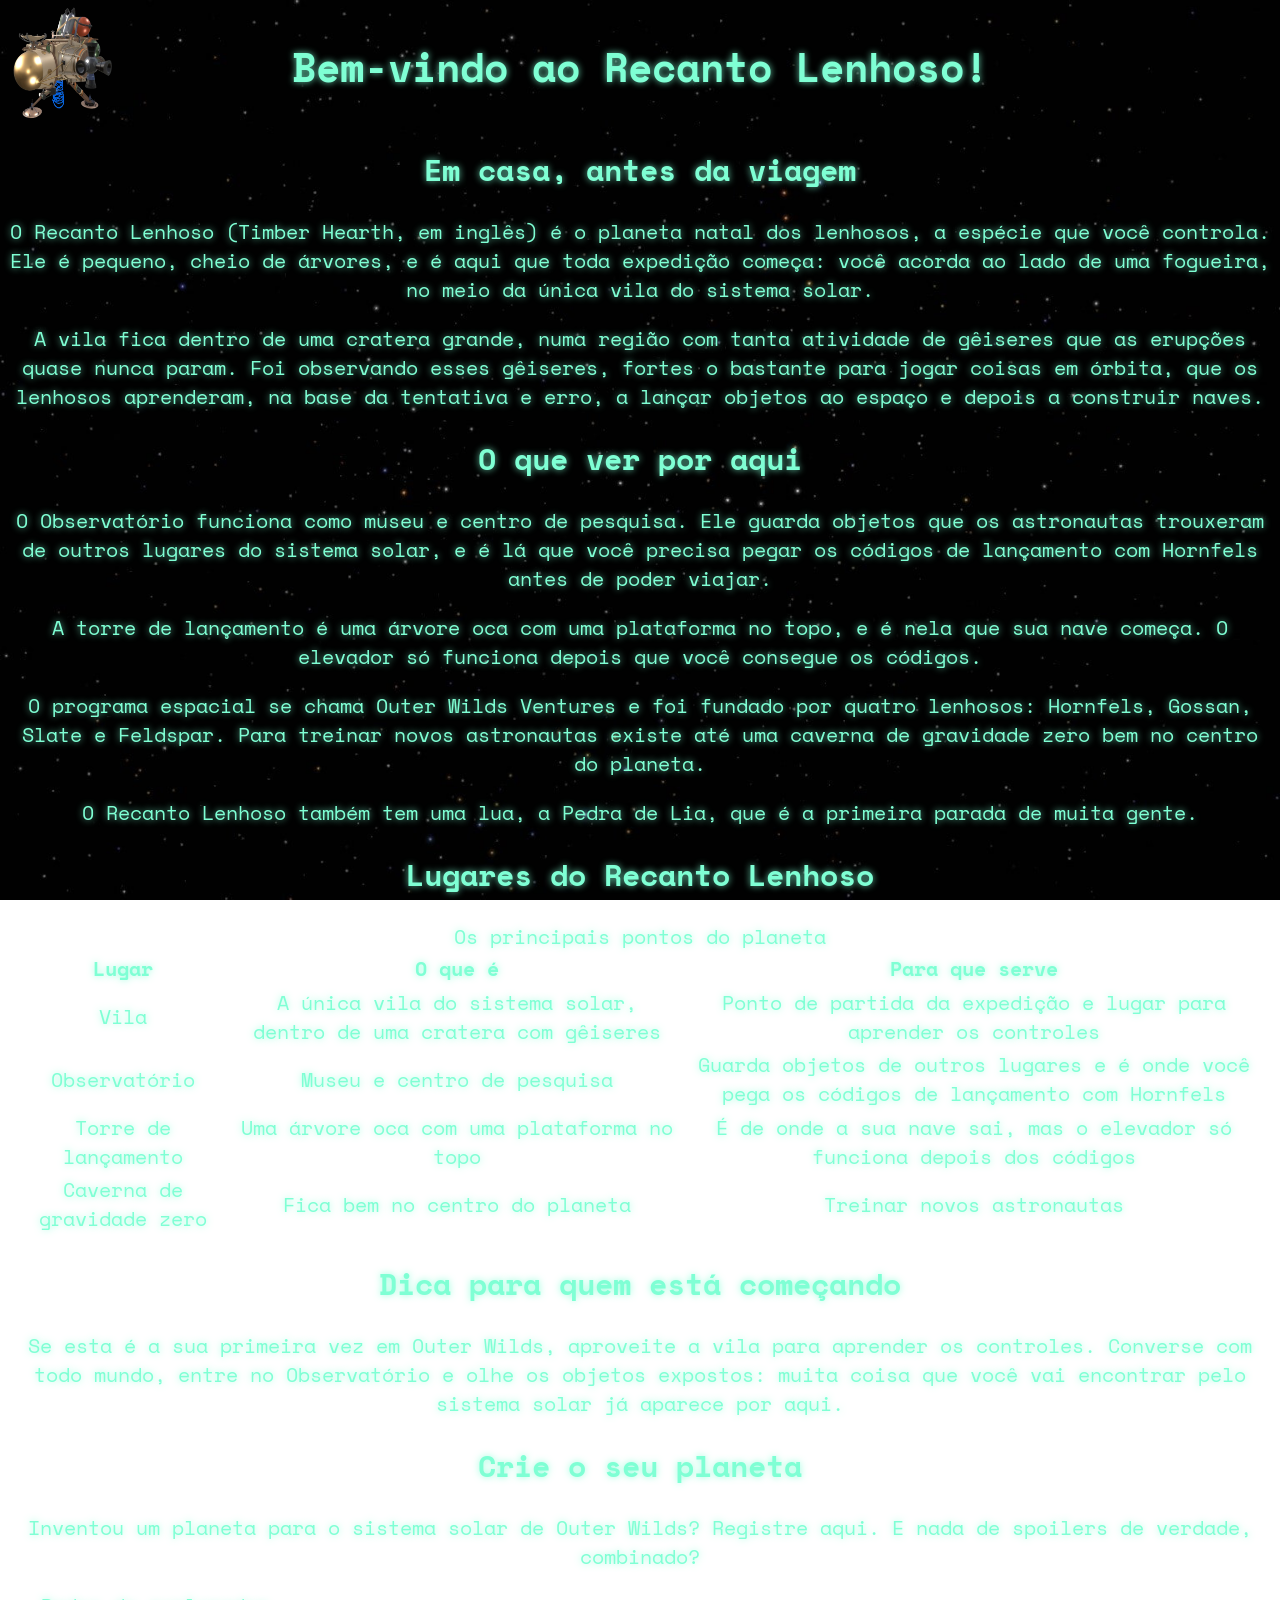
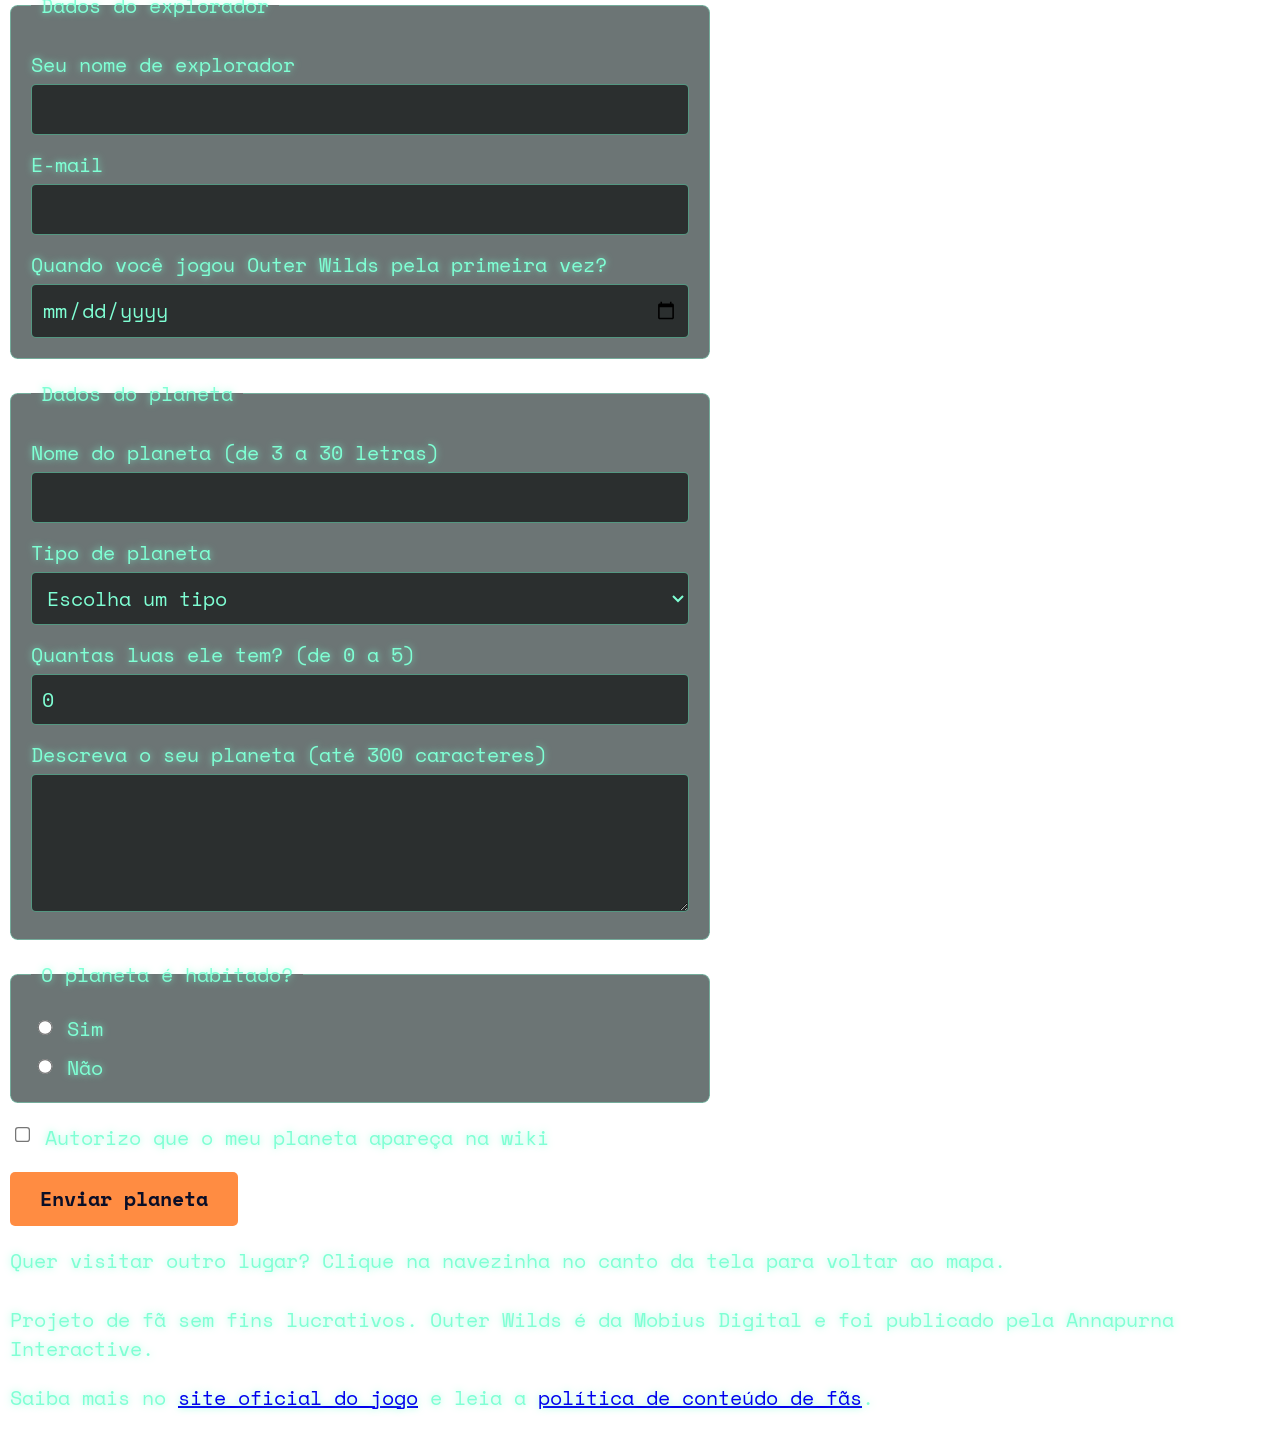
<file: planetas-html/recantolenhoso.html>
<!DOCTYPE html>
<html lang="pt-BR">
<head>
    <meta charset="UTF-8">
    <meta name="viewport" content="width=device-width, initial-scale=1">
    <title>Outer Wilds - Recanto Lenhoso</title>
    <link href="https://fonts.googleapis.com/css2?family=Space+Mono&display=swap" rel="stylesheet">
    <link rel="icon" type="image/jpeg" href="../assets/images/favicon.jpg">
    <link rel="stylesheet" href="../css/style.css">
</head>
    <body>
        <header>
            <a href="mapa.html" class="botaonave imagemlinkaumenta">
                <img src="../assets/images/naveow.png" alt="Voltar ao mapa do sistema solar" width="400" height="400">
            </a>
            <h1>Bem-vindo ao Recanto Lenhoso!</h1>
        </header>
        <main>
            <section>
                <h2>Em casa, antes da viagem</h2>
                <p>O Recanto Lenhoso (Timber Hearth, em inglês) é o planeta natal dos lenhosos, a espécie que você controla. Ele é pequeno, cheio de árvores, e é aqui que toda expedição começa: você acorda ao lado de uma fogueira, no meio da única vila do sistema solar.</p>
                <p>A vila fica dentro de uma cratera grande, numa região com tanta atividade de gêiseres que as erupções quase nunca param. Foi observando esses gêiseres, fortes o bastante para jogar coisas em órbita, que os lenhosos aprenderam, na base da tentativa e erro, a lançar objetos ao espaço e depois a construir naves.</p>
            </section>
            <section>
                <h2>O que ver por aqui</h2>
                <p>O Observatório funciona como museu e centro de pesquisa. Ele guarda objetos que os astronautas trouxeram de outros lugares do sistema solar, e é lá que você precisa pegar os códigos de lançamento com Hornfels antes de poder viajar.</p>
                <p>A torre de lançamento é uma árvore oca com uma plataforma no topo, e é nela que sua nave começa. O elevador só funciona depois que você consegue os códigos.</p>
                <p>O programa espacial se chama Outer Wilds Ventures e foi fundado por quatro lenhosos: Hornfels, Gossan, Slate e Feldspar. Para treinar novos astronautas existe até uma caverna de gravidade zero bem no centro do planeta.</p>
                <p>O Recanto Lenhoso também tem uma lua, a Pedra de Lia, que é a primeira parada de muita gente.</p>
            </section>
            <section>
                <h2>Lugares do Recanto Lenhoso</h2>
                <table>
                    <caption>Os principais pontos do planeta</caption>
                    <thead>
                        <tr>
                            <th scope="col">Lugar</th>
                            <th scope="col">O que é</th>
                            <th scope="col">Para que serve</th>
                        </tr>
                    </thead>
                    <tbody>
                        <tr>
                            <td>Vila</td>
                            <td>A única vila do sistema solar, dentro de uma cratera com gêiseres</td>
                            <td>Ponto de partida da expedição e lugar para aprender os controles</td>
                        </tr>
                        <tr>
                            <td>Observatório</td>
                            <td>Museu e centro de pesquisa</td>
                            <td>Guarda objetos de outros lugares e é onde você pega os códigos de lançamento com Hornfels</td>
                        </tr>
                        <tr>
                            <td>Torre de lançamento</td>
                            <td>Uma árvore oca com uma plataforma no topo</td>
                            <td>É de onde a sua nave sai, mas o elevador só funciona depois dos códigos</td>
                        </tr>
                        <tr>
                            <td>Caverna de gravidade zero</td>
                            <td>Fica bem no centro do planeta</td>
                            <td>Treinar novos astronautas</td>
                        </tr>
                    </tbody>
                </table>
            </section>
            <section>
                <h2>Dica para quem está começando</h2>
                <p>Se esta é a sua primeira vez em Outer Wilds, aproveite a vila para aprender os controles. Converse com todo mundo, entre no Observatório e olhe os objetos expostos: muita coisa que você vai encontrar pelo sistema solar já aparece por aqui.</p>
            </section>
            <section>
                <h2>Crie o seu planeta</h2>
                <p>Inventou um planeta para o sistema solar de Outer Wilds? Registre aqui. E nada de spoilers de verdade, combinado?</p>
                <form id="form-planeta" action="#" method="post">
                    <fieldset>
                        <legend>Dados do explorador</legend>

                        <label for="nome-explorador">Seu nome de explorador</label>
                        <input type="text" id="nome-explorador" name="nome-explorador" minlength="2" maxlength="30" autocomplete="name" required>

                        <label for="email">E-mail</label>
                        <input type="email" id="email" name="email" autocomplete="email" required>

                        <label for="data-jogatina">Quando você jogou Outer Wilds pela primeira vez?</label>
                        <input type="date" id="data-jogatina" name="data-jogatina" min="2019-05-28">
                    </fieldset>

                    <fieldset>
                        <legend>Dados do planeta</legend>

                        <label for="nome-planeta">Nome do planeta (de 3 a 30 letras)</label>
                        <input type="text" id="nome-planeta" name="nome-planeta" pattern="[A-Za-zÀ-ÿ ]{3,30}" title="Use de 3 a 30 letras e espaços, sem números." required>

                        <label for="tipo-planeta">Tipo de planeta</label>
                        <select id="tipo-planeta" name="tipo-planeta" required>
                            <option value="" selected disabled>Escolha um tipo</option>
                            <option value="rochoso">Rochoso</option>
                            <option value="oceanico">Oceânico</option>
                            <option value="gasoso">Gasoso</option>
                            <option value="gelado">Gelado</option>
                            <option value="vulcanico">Vulcânico</option>
                            <option value="desertico">Desértico</option>
                        </select>

                        <label for="numero-luas">Quantas luas ele tem? (de 0 a 5)</label>
                        <input type="number" id="numero-luas" name="numero-luas" min="0" max="5" step="1" value="0">

                        <label for="descricao-planeta">Descreva o seu planeta (até 300 caracteres)</label>
                        <textarea id="descricao-planeta" name="descricao-planeta" rows="4" maxlength="300"></textarea>
                    </fieldset>

                    <fieldset>
                        <legend>O planeta é habitado?</legend>
                        <div class="opcao">
                            <input type="radio" id="habitado-sim" name="habitado" value="sim" required>
                            <label for="habitado-sim">Sim</label>
                        </div>
                        <div class="opcao">
                            <input type="radio" id="habitado-nao" name="habitado" value="nao">
                            <label for="habitado-nao">Não</label>
                        </div>
                    </fieldset>

                    <div class="opcao">
                        <input type="checkbox" id="autorizo" name="autorizo" required>
                        <label for="autorizo">Autorizo que o meu planeta apareça na wiki</label>
                    </div>

                    <button type="submit">Enviar planeta</button>
                    <p id="aviso-form" role="status"></p>
                </form>
            </section>
            <p>Quer visitar outro lugar? Clique na navezinha no canto da tela para voltar ao mapa.</p>
        </main>
        <footer>
            <p>Projeto de fã sem fins lucrativos. Outer Wilds é da Mobius Digital e foi publicado pela Annapurna Interactive.</p>
            <p>Saiba mais no <a href="https://www.mobiusdigitalgames.com/outer-wilds.html" target="_blank" rel="noopener noreferrer">site oficial do jogo</a> e leia a <a href="https://www.mobiusdigitalgames.com/fan-content-policy.html" target="_blank" rel="noopener noreferrer">política de conteúdo de fãs</a>.</p>
        </footer>
        <script src="../js/spoiler.js"></script>
        <script src="../js/formulario.js"></script>
    </body>
</html>
</file>
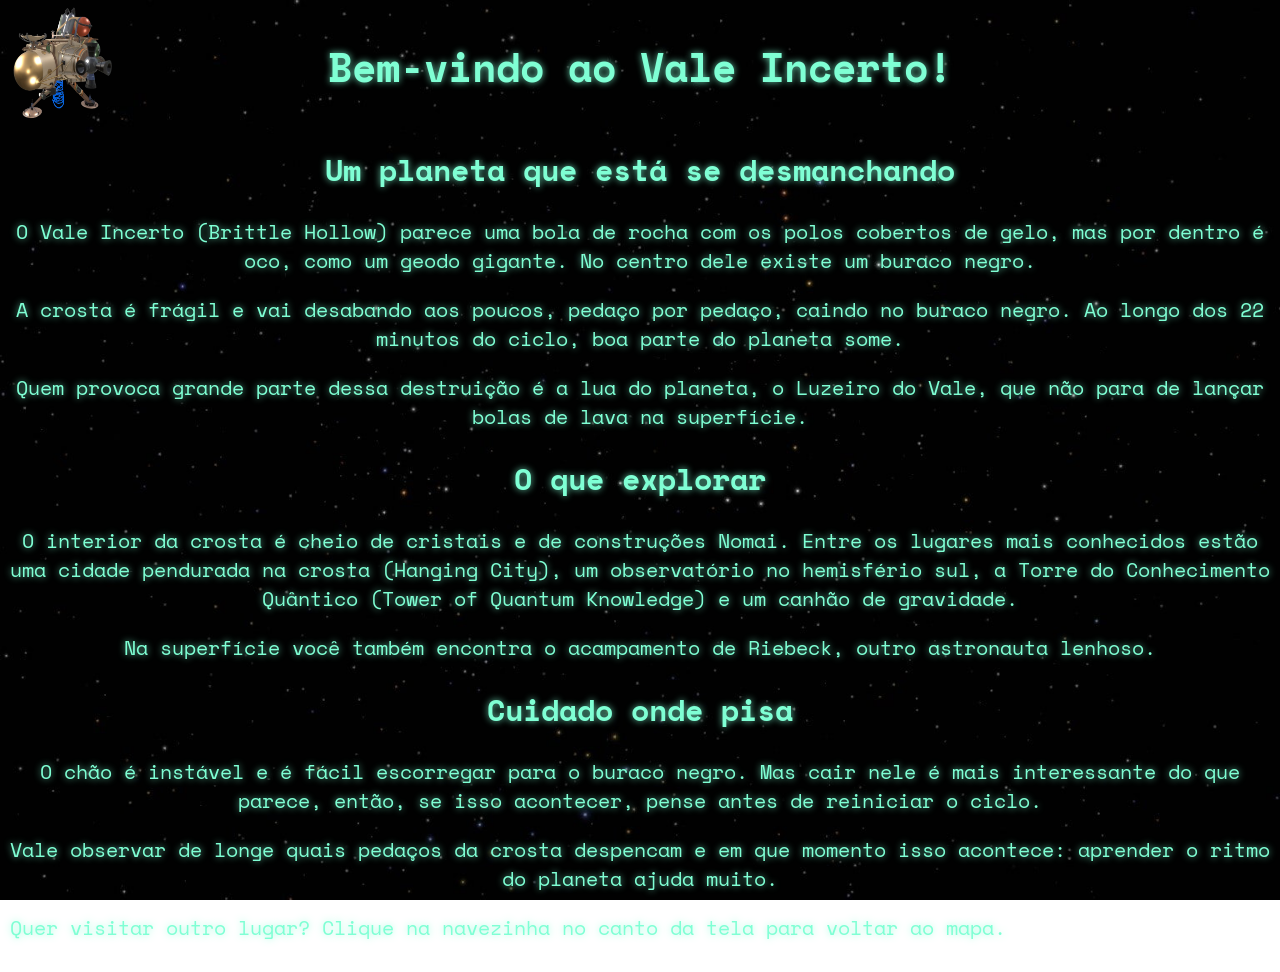
<file: planetas-html/valeincerto.html>
<!DOCTYPE html>
<html lang="pt-BR">
<head>
    <meta charset="UTF-8">
    <meta name="viewport" content="width=device-width, initial-scale=1">
    <title>Outer Wilds - Vale Incerto</title>
    <link href="https://fonts.googleapis.com/css2?family=Space+Mono&display=swap" rel="stylesheet">
    <link rel="icon" type="image/jpeg" href="../assets/images/favicon.jpg">
    <link rel="stylesheet" href="../css/style.css">
</head>
    <body>
        <header>
            <a href="mapa.html" class="botaonave imagemlinkaumenta">
                <img src="../assets/images/naveow.png" alt="Voltar ao mapa do sistema solar" width="400" height="400">
            </a>
            <h1>Bem-vindo ao Vale Incerto!</h1>
        </header>
        <main>
            <section>
                <h2>Um planeta que está se desmanchando</h2>
                <p>O Vale Incerto (Brittle Hollow) parece uma bola de rocha com os polos cobertos de gelo, mas por dentro é oco, como um geodo gigante. No centro dele existe um buraco negro.</p>
                <p>A crosta é frágil e vai desabando aos poucos, pedaço por pedaço, caindo no buraco negro. Ao longo dos 22 minutos do ciclo, boa parte do planeta some.</p>
                <p>Quem provoca grande parte dessa destruição é a lua do planeta, o Luzeiro do Vale, que não para de lançar bolas de lava na superfície.</p>
            </section>
            <section>
                <h2>O que explorar</h2>
                <p>O interior da crosta é cheio de cristais e de construções Nomai. Entre os lugares mais conhecidos estão uma cidade pendurada na crosta (Hanging City), um observatório no hemisfério sul, a Torre do Conhecimento Quântico (Tower of Quantum Knowledge) e um canhão de gravidade.</p>
                <p>Na superfície você também encontra o acampamento de Riebeck, outro astronauta lenhoso.</p>
            </section>
            <section>
                <h2>Cuidado onde pisa</h2>
                <p>O chão é instável e é fácil escorregar para o buraco negro. Mas cair nele é mais interessante do que parece, então, se isso acontecer, pense antes de reiniciar o ciclo.</p>
                <p>Vale observar de longe quais pedaços da crosta despencam e em que momento isso acontece: aprender o ritmo do planeta ajuda muito.</p>
            </section>
            <p>Quer visitar outro lugar? Clique na navezinha no canto da tela para voltar ao mapa.</p>
        </main>
        <script src="../js/spoiler.js"></script>
    </body>
</html>
</file>
<file: css/style.css>
body {
    /*centralizaçao e distancia entre elementos(p{margin-top})*/
    display: flex;
    flex-direction: column;
    align-items: center;
    zoom: 125%;
    p{
        margin-top: 8px;
    }
    /*wallpaper do site*/
    background-image: url("../assets/images/background-principal.jpg");
    background-size: cover;
    background-repeat: no-repeat;
    background-position: center;
    background-attachment: fixed;

    /*fonte*/
    font-family: 'Space Mono', monospace;
    color: #7fffd4;
    text-shadow: 0 0 6px rgba(127, 255, 212, 0.8);
    
    /*parte dos spoilers com js*/
    .spoiler {
    background-color: rgba(61, 70, 67, 0.8);
    text-shadow: 0 0 0.375em rgba(127, 255, 212, 0.8);
    color: transparent;
    cursor: pointer;
    padding: 0 3px;
    border-radius: 3px;
    user-select: none;
    }
    .spoiler.revelado {
        background-color: #36393f;
        color: rgba(127, 255, 212, 0.8);
        user-select: text;
        text-shadow: 0 0 6px rgba(127, 255, 212, 0.8);
    }
    .spoiler:has(img) {
    display: inline-block;
    overflow: hidden;
    line-height: 0;
    background: none;
    }

    .spoiler img {
        filter: blur(30px);
        transition: filter 0.3s ease;
    }

    .spoiler.revelado img {
        filter: none;
    }
    .spoiler:has(video) {
        display: inline-block;
        overflow: hidden;
        line-height: 0;
        background: none;
        padding: 0;
    }
    
    .spoiler video {
        filter: blur(30px);
        transition: filter 0.3s ease;
    }

    .spoiler.revelado video {
        filter: none
    }
    /*algumas classes pra mudar coisas especificas*/
    .imagemmenor{
        width: 720px;
        max-width: 100%;
        height: auto;
    }
    .letrasmaiores {
        font-size: 30px;
    }
    .maisespaçobaixo{
        margin-bottom: 50px;
    }
    .maisespaçocima{
        margin-top: 50px;
    }
    .listahorizontal{
        display: flex;
        list-style: none;
        gap: 30px;
        padding: 0;
        justify-content: center;
    }
    .botaonave {
        position: fixed;
        left: 0;
        top: 0px;
        z-index: 9999;
        width: 100px;
        margin: 0;
        padding: 0;
    }
    .botaonave img {
        display: block;
        width: 100%;
        height: auto;
    }
    /*essa classe especificamente é pra mudar como alguns links ficam*/
    .rolardentrodapagina a {
        font-family: 'Space Mono', monospace;
        color: #7fffd4;
        text-shadow: 0 0 15px rgba(127, 255, 212, 0.8);
    }
    .imagemlinkaumenta img{
        height: 100px;
        width: auto;
        transition: transform 0.1s ease;
    }
    .imagemlinkaumenta img:hover{
        transform: scale(1.2);
    }
}
/* rolar suavemente*/
html{
    scroll-behavior:smooth;
}
/* tambem é de centralização, mas nao é no body, aí tem que botar fora*/
section {
    text-align: center;
}
header{
    text-align: center;
}
header img{
    display: block;
    margin: 0 auto;
    max-width: 100%;
}
/* formulario */
form {
    width: min(80vw, 560px);
    text-align: left;
}

fieldset {
    margin: 0 0 16px;
    padding: 12px 16px 16px;
    border: 1px solid rgba(127, 255, 212, 0.4);
    border-radius: 6px;
    background-color: rgba(10, 25, 25, 0.6);
}

legend {
    padding: 0 8px;
}

label {
    display: block;
    margin-top: 12px;
}

input,
select,
textarea {
    box-sizing: border-box;
    width: 100%;
    margin-top: 4px;
    padding: 8px;
    font-family: 'Space Mono', monospace;
    font-size: 16px;
    color: #7fffd4;
    background-color: rgba(0, 0, 0, 0.6);
    border: 1px solid rgba(127, 255, 212, 0.5);
    border-radius: 4px;
}

input:focus-visible,
select:focus-visible,
textarea:focus-visible,
button:focus-visible {
    outline: 2px solid #7fffd4;
    outline-offset: 2px;
}

input:user-invalid,
select:user-invalid,
textarea:user-invalid {
    border-color: #ff8c42;
}

.opcao {
    display: flex;
    align-items: center;
    gap: 8px;
    margin-top: 8px;
}

.opcao input {
    width: auto;
    margin-top: 0;
}

.opcao label {
    margin-top: 0;
}

form button[type="submit"] {
    margin-top: 16px;
    padding: 10px 24px;
    font-family: 'Space Mono', monospace;
    font-size: 16px;
    font-weight: bold;
    color: #0a0e27;
    background-color: #ff8c42;
    border: none;
    border-radius: 4px;
    cursor: pointer;
}

form button[type="submit"]:hover {
    background-color: #ffa76b;
}
</file>
